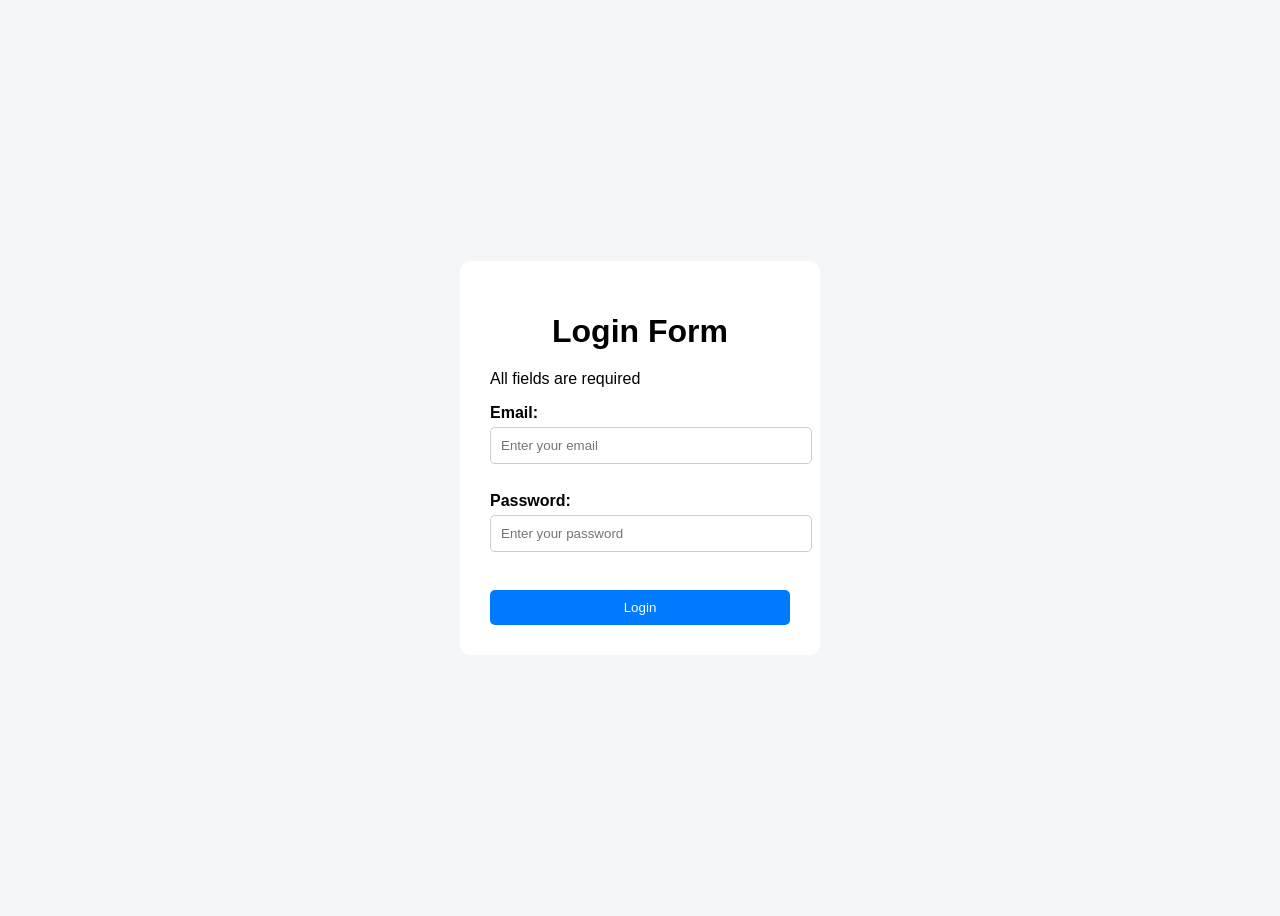
<file: Index.html>
<!DOCTYPE html>
<html lang="en">
<head>
    <meta charset="UTF-8">
    <meta name="viewport" content="width=device-width, initial-scale=1.0">
    <title>Accessible login Form</title>
  <link rel="stylesheet" href="Style.css">
</head>
<body>
    <div class="container">
<h1>Login Form</h1>
<main>
<form >
    <p id="info">All fields are required</p>
    <label for="Email">Email:</label>
    <input type="email" id="email" aria-describedby="info" placeholder="Enter your email" required>
    <br><br>
    <label for="Password">Password:</label>
    <input type="password" id="password" aria-describedby="info" placeholder="Enter your password" required>
    <br><br>
    <button type="submit">Login</button>

</form>
</main>
</div>
<script src="Script.js"></script>
</body>

</html>
</file>
<file: Style.css>
body{
    font-family: Arial, sans-serif;
    background: #f4f6f8;
    display: flex;
    justify-content: center;
    align-items: center;
    height: 100vh;
    
}  
.container{
    width: 300px;
    padding: 30px;
    border-radius: 10px;
    background: white;
    box-shadow: 0 4px 10px rgpa(0,0,0,0.1)
}  
h1{ 
    text-align: center;
    margin-bottom: 20px;
}
label{
    display: block;
    margin-top: 10px;
    font-weight: bold;
}
input{
    width: 100%;
    padding: 10px;
    margin-top: 5px;
    border: 1px solid #ccc;
    border-radius: 5px;
}
input:focus {
    outline: 2px solid #007bff;
}
button{
    width: 100%;
    padding: 10px;
    margin-top: 20px;
    background: #007bff;
    color: white;
    border: none;
    border-radius: 5px;
    cursor: pointer;
}
button:hover{
    background: #0056b3;   
}
button:focus{
    outline: 2px solid black;
}
</file>
<file: style.css>
body{
    font-family: Arial, sans-serif;
    background: #f4f6f8;
    display: flex;
    justify-content: center;
    align-items: center;
    height: 100vh;
    
}  
.container{
    width: 300px;
    padding: 30px;
    border-radius: 10px;
    background: white;
    box-shadow: 0 4px 10px rgpa(0,0,0,0.1)
}  
h1{ 
    text-align: center;
    margin-bottom: 20px;
}
label{
    display: block;
    margin-top: 10px;
    font-weight: bold;
}
input{
    width: 100%;
    padding: 10px;
    margin-top: 5px;
    border: 1px solid #ccc;
    border-radius: 5px;
}
input:focus {
    outline: 2px solid #007bff;
}
button{
    width: 100%;
    padding: 10px;
    margin-top: 20px;
    background: #007bff;
    color: white;
    border: none;
    border-radius: 5px;
    cursor: pointer;
}
button:hover{
    background: #0056b3;   
}
button:focus{
    outline: 2px solid black;
}
</file>
